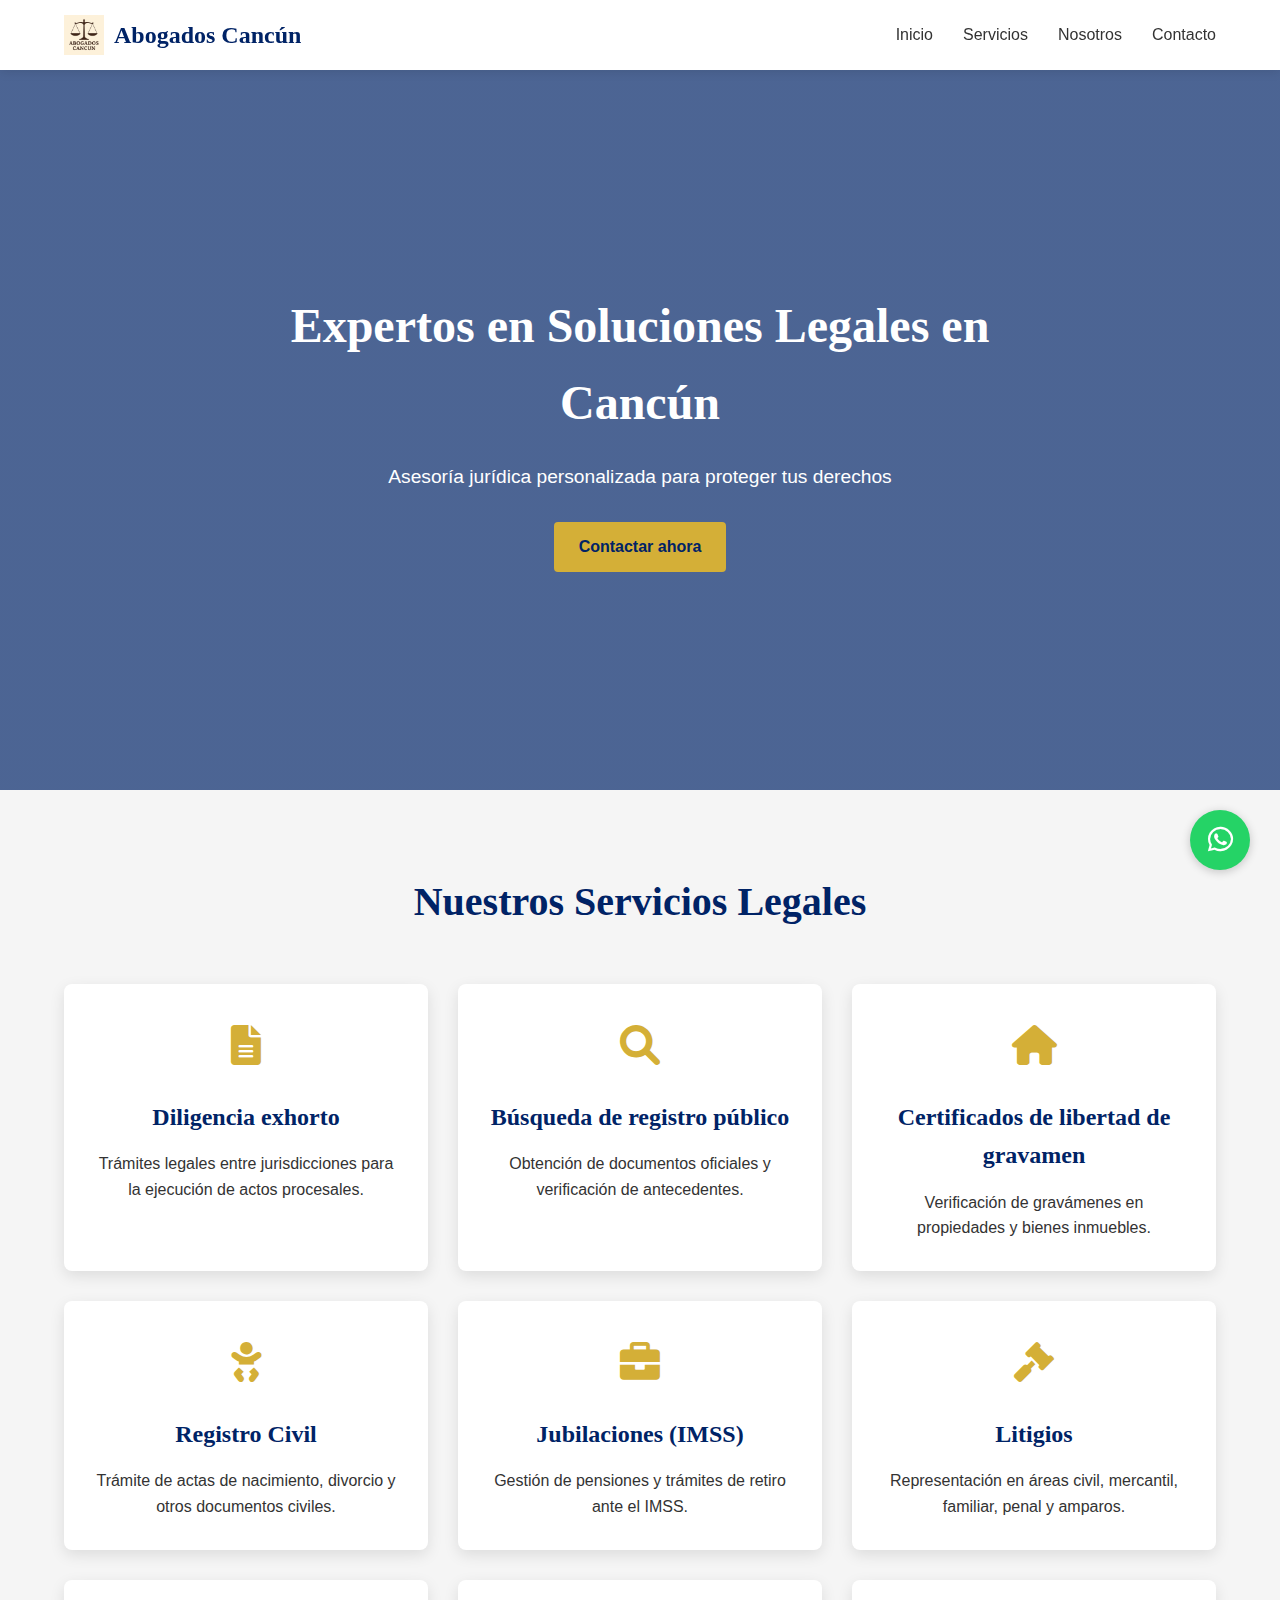
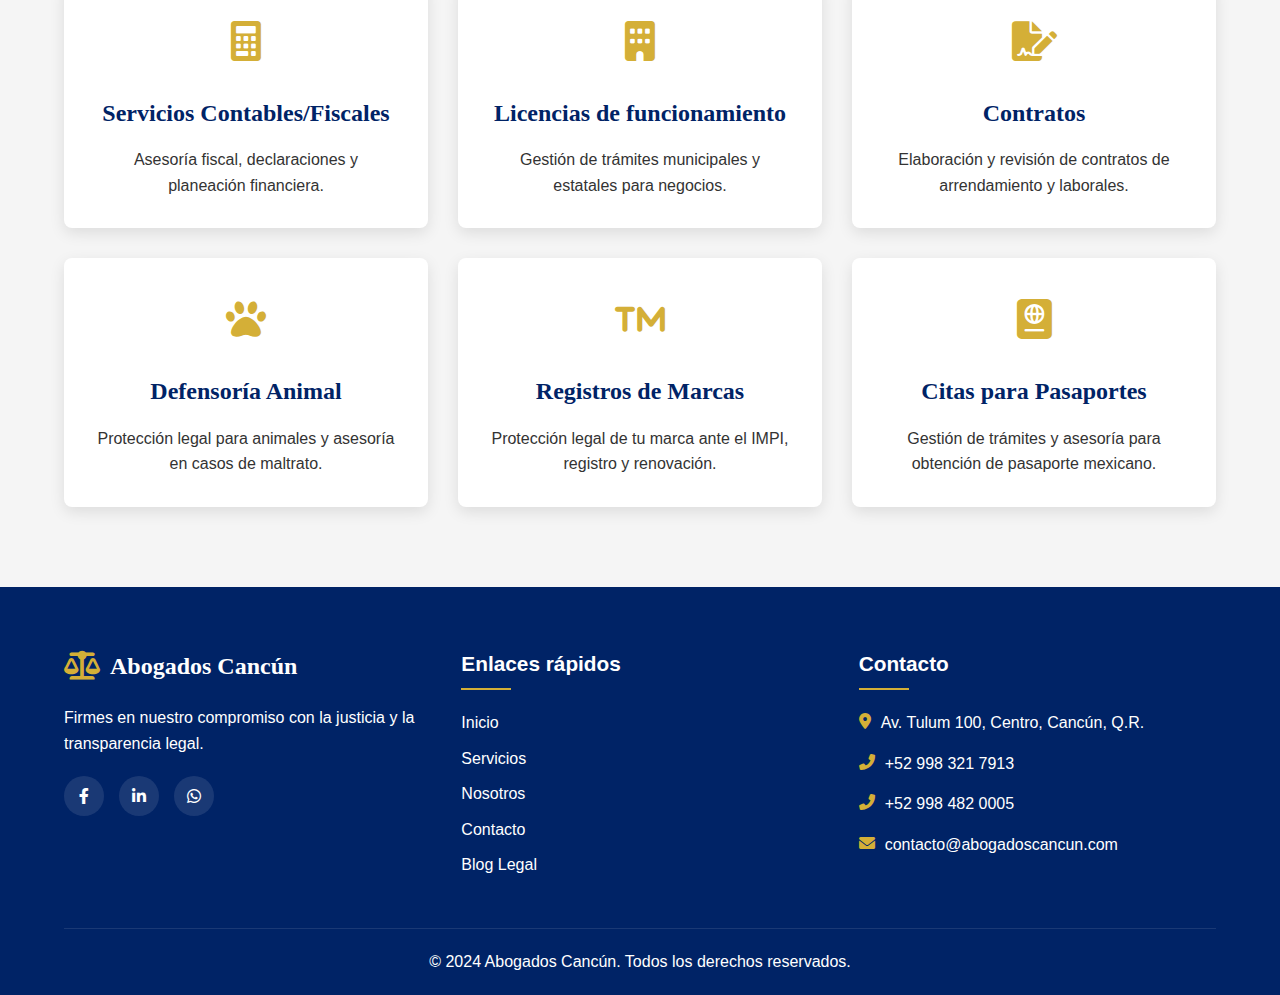
<file: index.html>
<!DOCTYPE html>
<html lang="es">

<head>
    <meta charset="UTF-8">
    <meta name="viewport" content="width=device-width, initial-scale=1.0">
    <title>Abogados Cancún - Servicios Legales</title>
    <link rel="stylesheet" href="https://cdnjs.cloudflare.com/ajax/libs/font-awesome/6.0.0-beta3/css/all.min.css">
    <link rel="stylesheet" href="./styles.css">
</head>

<body>
    <!-- Header -->
    <header>
        <div class="container header-container">
            <div class="logo">
                <img src="./logo.png" alt="">
                <!--<i class="fas fa-balance-scale" style="font-size: 2rem; color: var(--dorado);"></i> -->
                <h1>Abogados Cancún</h1>
            </div>
            <nav>
                <ul>
                    <li><a href="#">Inicio</a></li>
                    <li><a href="#servicios">Servicios</a></li>
                    <li><a href="#">Nosotros</a></li>
                    <li><a href="#">Contacto</a></li>
                </ul>
            </nav>
            <!--<a href="#" class="btn">Consulta gratuita</a> -->
        </div>
    </header>

    <!-- Hero Section -->
    <section class="hero">
        <div class="hero-content">
            <h2>Expertos en Soluciones Legales en Cancún</h2>
            <p>Asesoría jurídica personalizada para proteger tus derechos</p>
            <a href="#" class="btn">Contactar ahora</a>
        </div>
    </section>

    <!-- Servicios Section -->
    <section id="servicios" class="servicios">
        <div class="container">
            <h2>Nuestros Servicios Legales</h2>
            <div class="servicios-grid">
                <!-- Servicio 1 -->
                <div class="servicio-card">
                    <div class="servicio-icon">
                        <i class="fas fa-file-alt"></i>
                    </div>
                    <h3>Diligencia exhorto</h3>
                    <p>Trámites legales entre jurisdicciones para la ejecución de actos procesales.</p>
                </div>

                <!-- Servicio 2 -->
                <div class="servicio-card">
                    <div class="servicio-icon">
                        <i class="fas fa-search"></i>
                    </div>
                    <h3>Búsqueda de registro público</h3>
                    <p>Obtención de documentos oficiales y verificación de antecedentes.</p>
                </div>

                <!-- Servicio 3 -->
                <div class="servicio-card">
                    <div class="servicio-icon">
                        <i class="fas fa-home"></i>
                    </div>
                    <h3>Certificados de libertad de gravamen</h3>
                    <p>Verificación de gravámenes en propiedades y bienes inmuebles.</p>
                </div>

                <!-- Servicio 4 -->
                <div class="servicio-card">
                    <div class="servicio-icon">
                        <i class="fas fa-baby"></i>
                    </div>
                    <h3>Registro Civil</h3>
                    <p>Trámite de actas de nacimiento, divorcio y otros documentos civiles.</p>
                </div>

                <!-- Servicio 5 -->
                <div class="servicio-card">
                    <div class="servicio-icon">
                        <i class="fas fa-briefcase"></i>
                    </div>
                    <h3>Jubilaciones (IMSS)</h3>
                    <p>Gestión de pensiones y trámites de retiro ante el IMSS.</p>
                </div>

                <!-- Servicio 6 -->
                <div class="servicio-card">
                    <div class="servicio-icon">
                        <i class="fas fa-gavel"></i>
                    </div>
                    <h3>Litigios</h3>
                    <p>Representación en áreas civil, mercantil, familiar, penal y amparos.</p>
                </div>

                <!-- Servicio 7 -->
                <div class="servicio-card">
                    <div class="servicio-icon">
                        <i class="fas fa-calculator"></i>
                    </div>
                    <h3>Servicios Contables/Fiscales</h3>
                    <p>Asesoría fiscal, declaraciones y planeación financiera.</p>
                </div>

                <!-- Servicio 8 -->
                <div class="servicio-card">
                    <div class="servicio-icon">
                        <i class="fas fa-building"></i>
                    </div>
                    <h3>Licencias de funcionamiento</h3>
                    <p>Gestión de trámites municipales y estatales para negocios.</p>
                </div>

                <!-- Servicio 9 -->
                <div class="servicio-card">
                    <div class="servicio-icon">
                        <i class="fas fa-file-signature"></i>
                    </div>
                    <h3>Contratos</h3>
                    <p>Elaboración y revisión de contratos de arrendamiento y laborales.</p>
                </div>

                <!-- Servicio 10 -->
                <div class="servicio-card">
                    <div class="servicio-icon">
                        <i class="fas fa-paw"></i>
                    </div>
                    <h3>Defensoría Animal</h3>
                    <p>Protección legal para animales y asesoría en casos de maltrato.</p>
                </div>
                <!-- Servicio 11 - Registros de Marcas -->
                <div class="servicio-card">
                    <div class="servicio-icon">
                        <i class="fas fa-trademark"></i>
                    </div>
                    <h3>Registros de Marcas</h3>
                    <p>Protección legal de tu marca ante el IMPI, registro y renovación.</p>
                </div>

                <!-- Servicio 12 - Citas para Pasaportes -->
                <div class="servicio-card">
                    <div class="servicio-icon">
                        <i class="fas fa-passport"></i>
                    </div>
                    <h3>Citas para Pasaportes</h3>
                    <p>Gestión de trámites y asesoría para obtención de pasaporte mexicano.</p>
                </div>
            </div>
        </div>
    </section>

    <!-- Footer -->
    <footer>
        <div class="container">
            <div class="footer-container">
                <div class="footer-about">
                    <div class="footer-logo">
                        <i class="fas fa-balance-scale"></i>
                        <h3>Abogados Cancún</h3>
                    </div>
                    <p>Firmes en nuestro compromiso con la justicia y la transparencia legal.</p>
                    <div class="social-links">
                        <a href="#"><i class="fab fa-facebook-f"></i></a>
                        <a href="#"><i class="fab fa-linkedin-in"></i></a>
                        <a href="#"><i class="fab fa-whatsapp"></i></a>
                    </div>
                </div>

                <div class="footer-links">
                    <h4>Enlaces rápidos</h4>
                    <ul>
                        <li><a href="#">Inicio</a></li>
                        <li><a href="#servicios">Servicios</a></li>
                        <li><a href="#">Nosotros</a></li>
                        <li><a href="#">Contacto</a></li>
                        <li><a href="#">Blog Legal</a></li>
                    </ul>
                </div>

                <div class="footer-contact">
                    <h4>Contacto</h4>
                    <div class="contact-info">
                        <div class="contact-item">
                            <i class="fas fa-map-marker-alt"></i>
                            <span>Av. Tulum 100, Centro, Cancún, Q.R.</span>
                        </div>
                        <div class="contact-item">
                            <i class="fas fa-phone-alt"></i>
                            <span>+52 998 321 7913</span>
                        </div>
                        <div class="contact-item">
                            <i class="fas fa-phone-alt"></i>
                            <span>+52 998 482 0005</span>
                        </div>

                        <div class="contact-item">
                            <i class="fas fa-envelope"></i>
                            <span>contacto@abogadoscancun.com</span>
                        </div>
                    </div>
                </div>
            </div>

            <div class="copyright">
                <p>&copy; 2024 Abogados Cancún. Todos los derechos reservados.</p>
            </div>
        </div>
    </footer>

    <!-- WhatsApp Float -->
    <a href="https://wa.me/529983217913" class="whatsapp-float" target="_blank">
        <i class="fab fa-whatsapp"></i>
    </a>
</body>

</html>
</file>
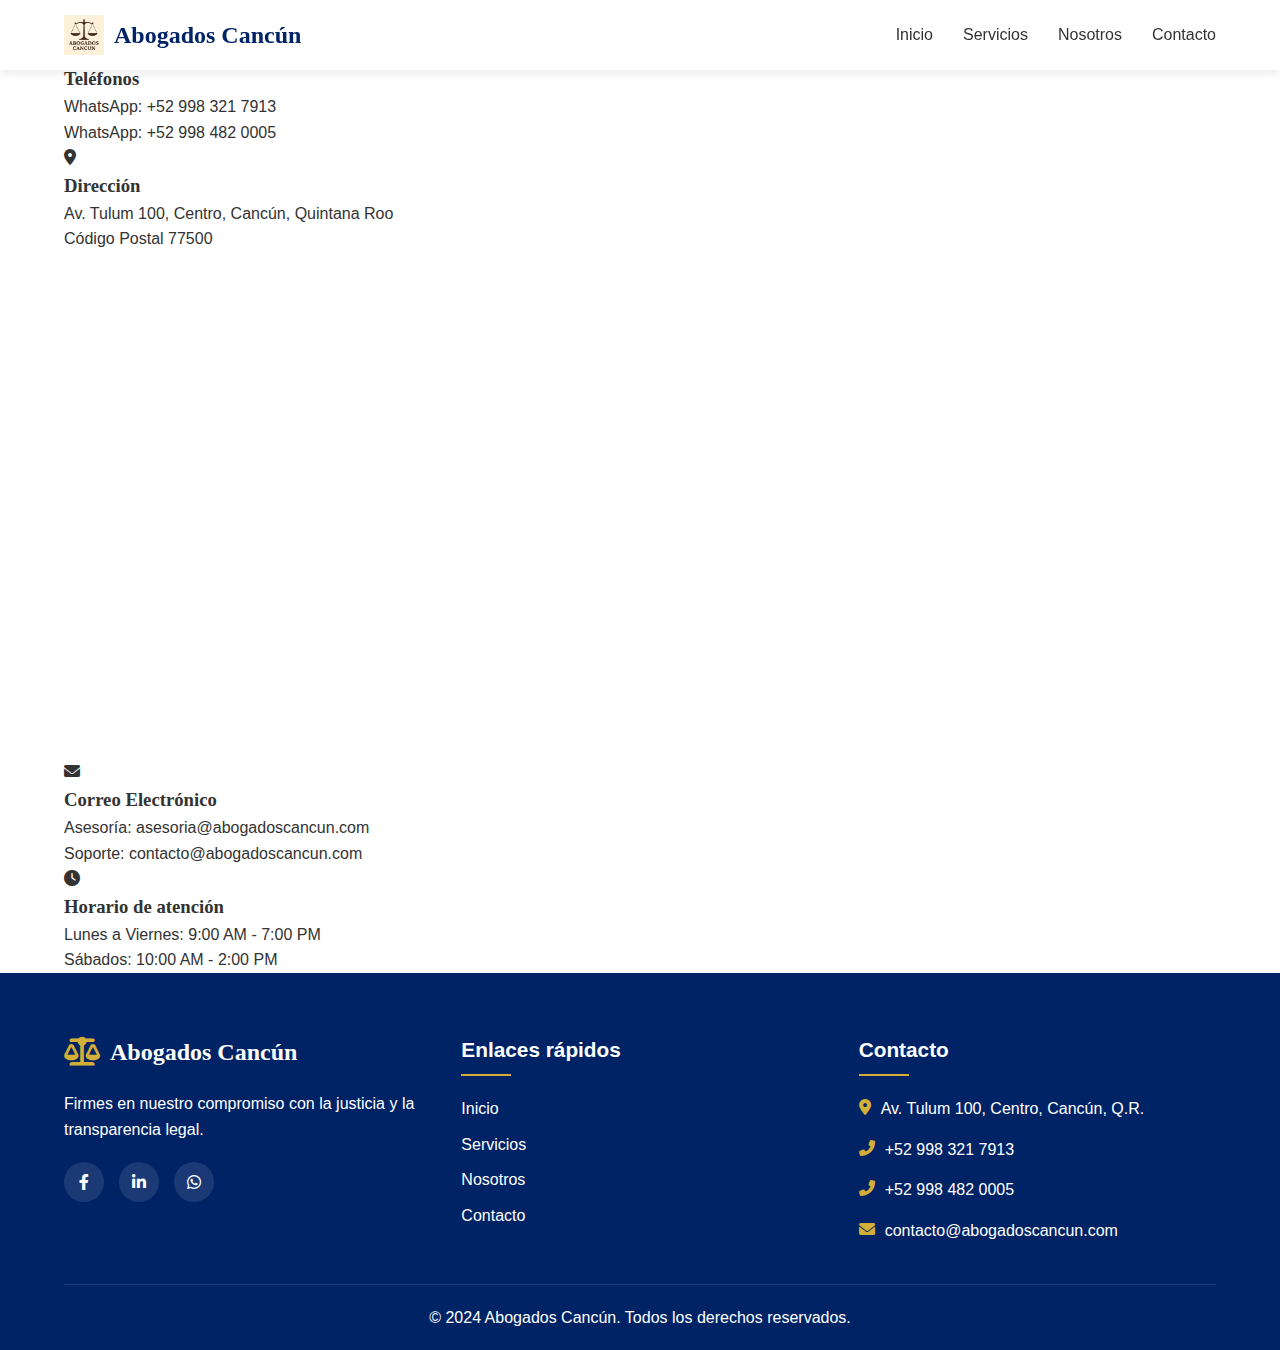
<file: contacto.html>
<!DOCTYPE html>
<html lang="en">

<head>
    <meta charset="UTF-8">
    <meta name="viewport" content="width=device-width, initial-scale=1.0">
    <title>Document</title>
    <link rel="stylesheet" href="https://cdnjs.cloudflare.com/ajax/libs/font-awesome/6.0.0-beta3/css/all.min.css">
    <link rel="stylesheet" href="./styles.css">
</head>

<body>
    <header>
        <div class="container header-container">
            <div class="logo">
                <img src="./logo.png" alt="">
                <!--<i class="fas fa-balance-scale" style="font-size: 2rem; color: var(--dorado);"></i> -->
                <h1>Abogados Cancún</h1>
            </div>
            <nav>
                <ul>
                    <li><a href="./index.html">Inicio</a></li>
                    <li><a href="./index.html#servicios">Servicios</a></li>
                    <li><a href="#">Nosotros</a></li>
                    <li><a href="./contacto.html">Contacto</a></li>
                </ul>
            </nav>
            <!--<a href="#" class="btn">Consulta gratuita</a> -->
        </div>
    </header>
    <!-- Sección de Contacto -->
    <section id="contacto" class="contacto">
        <div class="container">
            <h2>Contacto</h2>
            
            <div class="contacto-grid">
                <!-- Información de contacto -->
                <div class="contacto-info">
                    <div class="contacto-item">
                        <i class="fas fa-phone-alt"></i>
                        <h3>Teléfonos</h3>
                        <p>
                            WhatsApp: +52 998 321 7913<br>
                            WhatsApp: +52 998 482 0005
                        </p>
                    </div>
                    <div class="contacto-item">
                        <i class="fas fa-map-marker-alt"></i>
                        <h3>Dirección</h3>
                        <p>Av. Tulum 100, Centro, Cancún, Quintana Roo<br>Código Postal 77500</p>
                    </div>

                    <!-- Mapa -->
                <div class="mapa-container">
                    <div class="mapa">
                        <iframe
                            src="https://www.google.com/maps/embed?pb=!1m17!1m12!1m3!1d3720.141677888634!2d-86.83031962473902!3d21.18653008050256!2m3!1f0!2f0!3f0!3m2!1i1024!2i768!4f13.1!3m2!1m1!2zMjHCsDExJzExLjUiTiA4NsKwNDknMzkuOSJX!5e0!3m2!1ses!2smx!4v1746575662352!5m2!1ses!2smx"
                            width="100%" height="500" style="border:0;" allowfullscreen="" loading="lazy"
                            referrerpolicy="no-referrer-when-downgrade">
                        </iframe>
                    </div>
                </div>


                    <div class="contacto-item">
                        <i class="fas fa-envelope"></i>
                        <h3>Correo Electrónico</h3>
                        <p>
                            Asesoría: asesoria@abogadoscancun.com<br>
                            Soporte: contacto@abogadoscancun.com
                        </p>
                    </div>

                    <div class="contacto-item">
                        <i class="fas fa-clock"></i>
                        <h3>Horario de atención</h3>
                        <p>
                            Lunes a Viernes: 9:00 AM - 7:00 PM<br>
                            Sábados: 10:00 AM - 2:00 PM
                        </p>
                    </div>
                </div>

                
            </div>
        </div>
    </section>

    <footer>
        <div class="container">
            <div class="footer-container">
                <div class="footer-about">
                    <div class="footer-logo">
                        <i class="fas fa-balance-scale"></i>
                        <h3>Abogados Cancún</h3>
                    </div>
                    <p>Firmes en nuestro compromiso con la justicia y la transparencia legal.</p>
                    <div class="social-links">
                        <a href="https://www.facebook.com/share/1ELaFHjoi9/"><i class="fab fa-facebook-f"></i></a>
                        <a href="#"><i class="fab fa-linkedin-in"></i></a>
                        <a href="https://wa.me/529983217913"><i class="fab fa-whatsapp"></i></a>
                    </div>
                </div>

                <div class="footer-links">
                    <h4>Enlaces rápidos</h4>
                    <ul>
                        <li><a href="./index.html">Inicio</a></li>
                        <li><a href="#servicios">Servicios</a></li>
                        <li><a href="#">Nosotros</a></li>
                        <li><a href="#">Contacto</a></li>
                    </ul>
                </div>

                <div class="footer-contact">
                    <h4>Contacto</h4>
                    <div class="contact-info">
                        <div class="contact-item">
                            <i class="fas fa-map-marker-alt"></i>
                            <span>Av. Tulum 100, Centro, Cancún, Q.R.</span>
                        </div>
                        <div class="contact-item">
                            <i class="fas fa-phone-alt"></i>
                            <span>+52 998 321 7913</span>
                        </div>
                        <div class="contact-item">
                            <i class="fas fa-phone-alt"></i>
                            <span>+52 998 482 0005</span>
                        </div>

                        <div class="contact-item">
                            <i class="fas fa-envelope"></i>
                            <span>contacto@abogadoscancun.com</span>
                        </div>
                    </div>
                </div>
            </div>

            <div class="copyright">
                <p>&copy; 2024 Abogados Cancún. Todos los derechos reservados.</p>
            </div>
        </div>
    </footer>

</body>

</html>
</file>
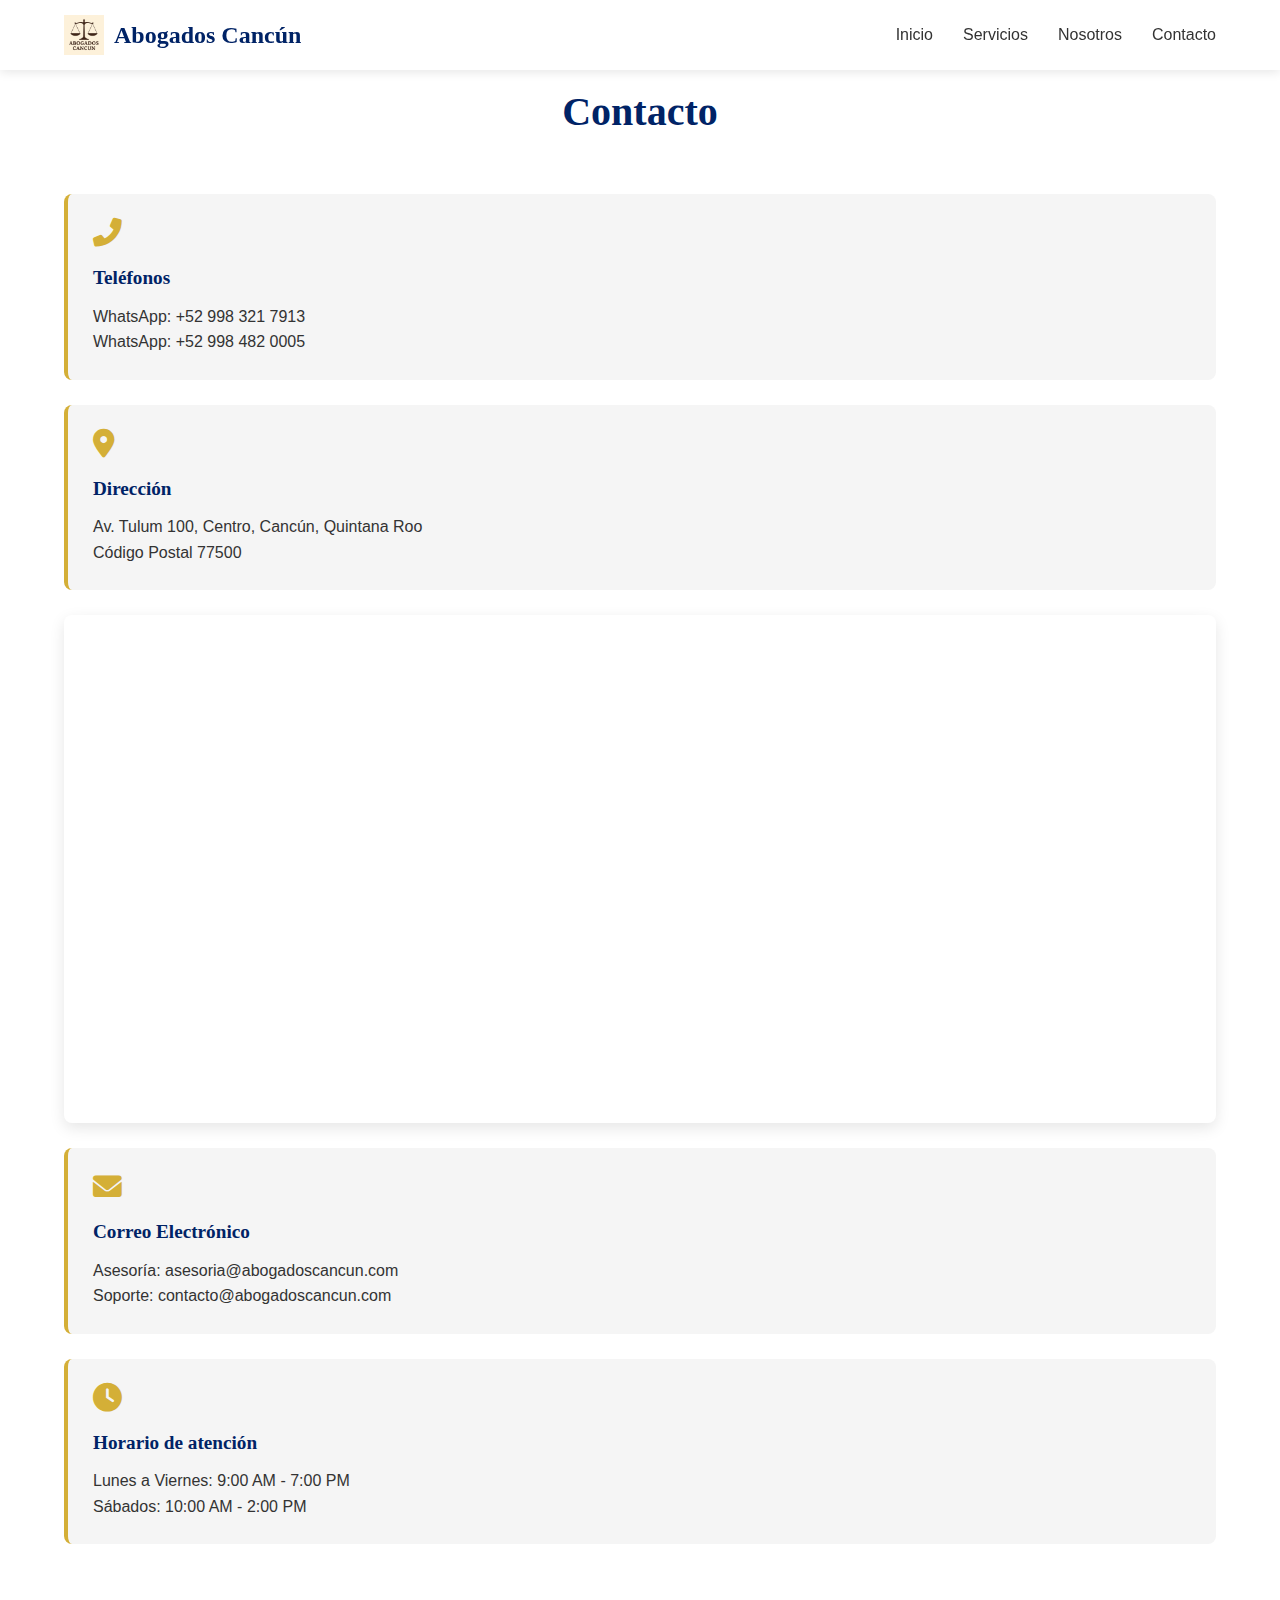
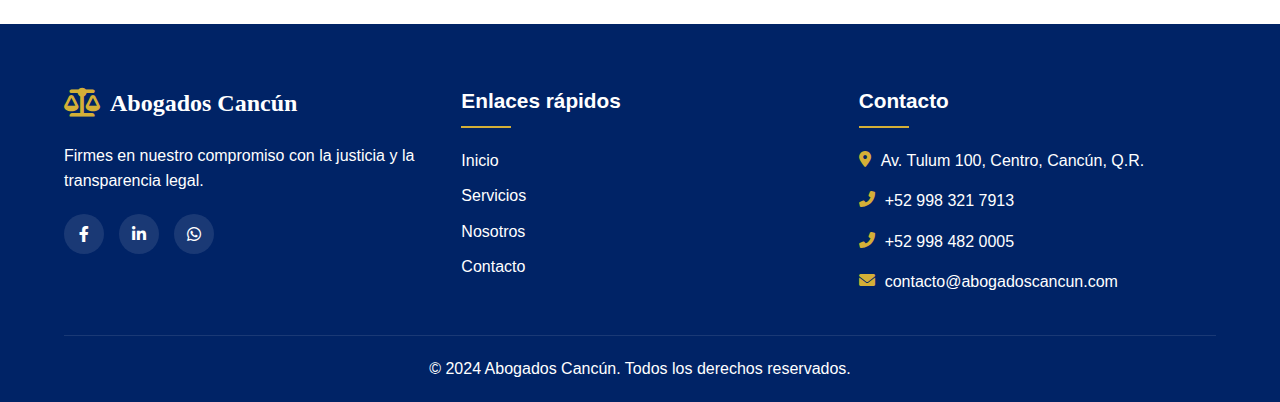
<file: views/contacto.html>
<!DOCTYPE html>
<html lang="en">

<head>
    <meta charset="UTF-8">
    <meta name="viewport" content="width=device-width, initial-scale=1.0">
    <title>Document</title>
    <link rel="stylesheet" href="https://cdnjs.cloudflare.com/ajax/libs/font-awesome/6.0.0-beta3/css/all.min.css">
    <link rel="stylesheet" href="../styles/styles.css">
</head>

<body>
    <header>
        <div class="container header-container">
            <div class="logo">
                <img src="../images/logo.png" alt="">
                <!--<i class="fas fa-balance-scale" style="font-size: 2rem; color: var(--dorado);"></i> -->
                <h1>Abogados Cancún</h1>
            </div>
            <nav>
                <ul>
                    <li><a href="#">Inicio</a></li>
                    <li><a href="../views/index.html#servicios">Servicios</a></li>
                    <li><a href="#">Nosotros</a></li>
                    <li><a href="./contacto.html">Contacto</a></li>
                </ul>
            </nav>
            <!--<a href="#" class="btn">Consulta gratuita</a> -->
        </div>
    </header>
    <!-- Sección de Contacto -->
    <section id="contacto" class="contacto">
        <div class="container">
            <h2>Contacto</h2>
            
            <div class="contacto-grid">
                <!-- Información de contacto -->
                <div class="contacto-info">
                    <div class="contacto-item">
                        <i class="fas fa-phone-alt"></i>
                        <h3>Teléfonos</h3>
                        <p>
                            WhatsApp: +52 998 321 7913<br>
                            WhatsApp: +52 998 482 0005
                        </p>
                    </div>
                    <div class="contacto-item">
                        <i class="fas fa-map-marker-alt"></i>
                        <h3>Dirección</h3>
                        <p>Av. Tulum 100, Centro, Cancún, Quintana Roo<br>Código Postal 77500</p>
                    </div>

                    <!-- Mapa -->
                <div class="mapa-container">
                    <div class="mapa">
                        <iframe
                            src="https://www.google.com/maps/embed?pb=!1m17!1m12!1m3!1d3720.141677888634!2d-86.83031962473902!3d21.18653008050256!2m3!1f0!2f0!3f0!3m2!1i1024!2i768!4f13.1!3m2!1m1!2zMjHCsDExJzExLjUiTiA4NsKwNDknMzkuOSJX!5e0!3m2!1ses!2smx!4v1746575662352!5m2!1ses!2smx"
                            width="100%" height="500" style="border:0;" allowfullscreen="" loading="lazy"
                            referrerpolicy="no-referrer-when-downgrade">
                        </iframe>
                    </div>
                </div>


                    <div class="contacto-item">
                        <i class="fas fa-envelope"></i>
                        <h3>Correo Electrónico</h3>
                        <p>
                            Asesoría: asesoria@abogadoscancun.com<br>
                            Soporte: contacto@abogadoscancun.com
                        </p>
                    </div>

                    <div class="contacto-item">
                        <i class="fas fa-clock"></i>
                        <h3>Horario de atención</h3>
                        <p>
                            Lunes a Viernes: 9:00 AM - 7:00 PM<br>
                            Sábados: 10:00 AM - 2:00 PM
                        </p>
                    </div>
                </div>

                
            </div>
        </div>
    </section>

    <footer>
        <div class="container">
            <div class="footer-container">
                <div class="footer-about">
                    <div class="footer-logo">
                        <i class="fas fa-balance-scale"></i>
                        <h3>Abogados Cancún</h3>
                    </div>
                    <p>Firmes en nuestro compromiso con la justicia y la transparencia legal.</p>
                    <div class="social-links">
                        <a href="https://www.facebook.com/share/1ELaFHjoi9/"><i class="fab fa-facebook-f"></i></a>
                        <a href="#"><i class="fab fa-linkedin-in"></i></a>
                        <a href="https://wa.me/529983217913"><i class="fab fa-whatsapp"></i></a>
                    </div>
                </div>

                <div class="footer-links">
                    <h4>Enlaces rápidos</h4>
                    <ul>
                        <li><a href="../views/index.html">Inicio</a></li>
                        <li><a href="#servicios">Servicios</a></li>
                        <li><a href="#">Nosotros</a></li>
                        <li><a href="#">Contacto</a></li>
                    </ul>
                </div>

                <div class="footer-contact">
                    <h4>Contacto</h4>
                    <div class="contact-info">
                        <div class="contact-item">
                            <i class="fas fa-map-marker-alt"></i>
                            <span>Av. Tulum 100, Centro, Cancún, Q.R.</span>
                        </div>
                        <div class="contact-item">
                            <i class="fas fa-phone-alt"></i>
                            <span>+52 998 321 7913</span>
                        </div>
                        <div class="contact-item">
                            <i class="fas fa-phone-alt"></i>
                            <span>+52 998 482 0005</span>
                        </div>

                        <div class="contact-item">
                            <i class="fas fa-envelope"></i>
                            <span>contacto@abogadoscancun.com</span>
                        </div>
                    </div>
                </div>
            </div>

            <div class="copyright">
                <p>&copy; 2024 Abogados Cancún. Todos los derechos reservados.</p>
            </div>
        </div>
    </footer>

</body>

</html>
</file>
<file: styles.css>
/* Estilos generales */
:root {
    --azul-oscuro: #002366;
    --dorado: #D4AF37;
    --gris-claro: #f5f5f5;
    --blanco: #ffffff;
    --negro: #333333;
}

* {
    margin: 0;
    padding: 0;
    box-sizing: border-box;
    font-family: 'Roboto', sans-serif;
}

body {
    color: var(--negro);
    line-height: 1.6;
}

h1,
h2,
h3 {
    font-family: 'Playfair Display', serif;
    font-weight: 700;
}

a {
    text-decoration: none;
    color: inherit;
}

.container {
    width: 90%;
    max-width: 1200px;
    margin: 0 auto;
}

.btn {
    display: inline-block;
    padding: 12px 25px;
    background-color: var(--dorado);
    color: var(--azul-oscuro);
    border-radius: 4px;
    font-weight: 600;
    transition: all 0.3s ease;
    border: none;
    cursor: pointer;
}

.btn:hover {
    background-color: var(--azul-oscuro);
    color: var(--blanco);
    transform: translateY(-2px);
}

/* Header */
header {
    background-color: var(--blanco);
    box-shadow: 0 2px 10px rgba(0, 0, 0, 0.1);
    position: fixed;
    width: 100%;
    top: 0;
    z-index: 1000;
    padding: 15px 0;
}

.header-container {
    display: flex;
    justify-content: space-between;
    align-items: center;
}

.logo {
    display: flex;
    align-items: center;
    gap: 10px;
}

.logo img {
    height: 40px;
}

.logo h1 {
    font-size: 1.5rem;
    color: var(--azul-oscuro);
}

nav ul {
    display: flex;
    list-style: none;
    gap: 30px;
}

nav ul li a {
    font-weight: 500;
    transition: color 0.3s;
}

nav ul li a:hover {
    color: var(--dorado);
}

/* Hero */
.hero {
    background: linear-gradient(rgba(0, 35, 102, 0.7), rgba(0, 35, 102, 0.7)), url('https://images.unsplash.com/photo-1589829545856-d10d557cf95f?ixlib=rb-1.2.1&auto=format&fit=crop&w=1350&q=80') no-repeat center center/cover;
    height: 80vh;
    display: flex;
    align-items: center;
    color: var(--blanco);
    text-align: center;
    margin-top: 70px;
}

.hero-content {
    max-width: 800px;
    margin: 0 auto;
    padding: 0 20px;
}

.hero h2 {
    font-size: 3rem;
    margin-bottom: 20px;
}

.hero p {
    font-size: 1.2rem;
    margin-bottom: 30px;
}

/* Servicios */
.servicios {
    padding: 80px 0;
    background-color: var(--gris-claro);
}

.servicios h2 {
    text-align: center;
    font-size: 2.5rem;
    margin-bottom: 50px;
    color: var(--azul-oscuro);
}

.servicios-grid {
    display: grid;
    grid-template-columns: repeat(auto-fit, minmax(300px, 1fr));
    gap: 30px;
}

.servicio-card {
    background-color: var(--blanco);
    border-radius: 8px;
    overflow: hidden;
    box-shadow: 0 5px 15px rgba(0, 0, 0, 0.1);
    transition: transform 0.3s ease;
    padding: 30px;
    text-align: center;
}

.servicio-card:hover {
    transform: translateY(-10px);
}

.servicio-icon {
    font-size: 2.5rem;
    color: var(--dorado);
    margin-bottom: 20px;
}

.servicio-card h3 {
    font-size: 1.5rem;
    margin-bottom: 15px;
    color: var(--azul-oscuro);
}

/* Footer */
footer {
    background-color: var(--azul-oscuro);
    color: var(--blanco);
    padding: 60px 0 20px;
}

.footer-container {
    display: grid;
    grid-template-columns: repeat(auto-fit, minmax(250px, 1fr));
    gap: 40px;
    margin-bottom: 40px;
}

.footer-logo {
    display: flex;
    align-items: center;
    gap: 10px;
    margin-bottom: 20px;
}

.footer-logo h3 {
    font-size: 1.5rem;
}

.footer-logo i {
    font-size: 1.8rem;
    color: var(--dorado);
}

.footer-about p {
    margin-bottom: 20px;
}

.social-links {
    display: flex;
    gap: 15px;
}

.social-links a {
    display: flex;
    align-items: center;
    justify-content: center;
    width: 40px;
    height: 40px;
    background-color: rgba(255, 255, 255, 0.1);
    border-radius: 50%;
    transition: all 0.3s ease;
}

.social-links a:hover {
    background-color: var(--dorado);
    color: var(--azul-oscuro);
}

.footer-links h4,
.footer-contact h4 {
    font-size: 1.3rem;
    margin-bottom: 20px;
    position: relative;
    padding-bottom: 10px;
}

.footer-links h4::after,
.footer-contact h4::after {
    content: '';
    position: absolute;
    left: 0;
    bottom: 0;
    width: 50px;
    height: 2px;
    background-color: var(--dorado);
}

.footer-links ul {
    list-style: none;
}

.footer-links ul li {
    margin-bottom: 10px;
}

.footer-links ul li a {
    transition: color 0.3s;
}

.footer-links ul li a:hover {
    color: var(--dorado);
}

.contact-info {
    display: flex;
    flex-direction: column;
    gap: 15px;
}

.contact-item {
    display: flex;
    align-items: flex-start;
    gap: 10px;
}

.contact-item i {
    color: var(--dorado);
    margin-top: 3px;
}

.copyright {
    text-align: center;
    padding-top: 20px;
    border-top: 1px solid rgba(255, 255, 255, 0.1);
}

/* WhatsApp flotante */
.whatsapp-float {
    position: fixed;
    bottom: 30px;
    right: 30px;
    background-color: #25D366;
    color: white;
    width: 60px;
    height: 60px;
    border-radius: 50%;
    display: flex;
    align-items: center;
    justify-content: center;
    font-size: 1.8rem;
    box-shadow: 0 2px 10px rgba(0, 0, 0, 0.2);
    z-index: 100;
    transition: all 0.3s ease;
}

.whatsapp-float:hover {
    transform: scale(1.1);
    box-shadow: 0 4px 15px rgba(0, 0, 0, 0.3);
}

/* Responsive */
@media (max-width: 768px) {
    .header-container {
        flex-direction: column;
        gap: 15px;
    }

    nav ul {
        gap: 15px;
    }

    .hero h2 {
        font-size: 2.2rem;
    }

    .hero p {
        font-size: 1rem;
    }

    .servicios-grid {
        grid-template-columns: 1fr;
    }
}
</file>
<file: styles/styles.css>
/* Estilos generales */
:root {
    --azul-oscuro: #002366;
    --dorado: #D4AF37;
    --gris-claro: #f5f5f5;
    --blanco: #ffffff;
    --negro: #333333;
}

* {
    margin: 0;
    padding: 0;
    box-sizing: border-box;
    font-family: 'Roboto', sans-serif;
}

body {
    color: var(--negro);
    line-height: 1.6;
}

h1,
h2,
h3 {
    font-family: 'Playfair Display', serif;
    font-weight: 700;
}

a {
    text-decoration: none;
    color: inherit;
}

.container {
    width: 90%;
    max-width: 1200px;
    margin: 0 auto;
}

.btn {
    display: inline-block;
    padding: 12px 25px;
    background-color: var(--dorado);
    color: var(--azul-oscuro);
    border-radius: 4px;
    font-weight: 600;
    transition: all 0.3s ease;
    border: none;
    cursor: pointer;
}

.btn:hover {
    background-color: var(--azul-oscuro);
    color: var(--blanco);
    transform: translateY(-2px);
}

/* Header */
header {
    background-color: var(--blanco);
    box-shadow: 0 2px 10px rgba(0, 0, 0, 0.1);
    position: fixed;
    width: 100%;
    top: 0;
    z-index: 1000;
    padding: 15px 0;
}

.header-container {
    display: flex;
    justify-content: space-between;
    align-items: center;
}

.logo {
    display: flex;
    align-items: center;
    gap: 10px;
}

.logo img {
    height: 40px;
}

.logo h1 {
    font-size: 1.5rem;
    color: var(--azul-oscuro);
}

nav ul {
    display: flex;
    list-style: none;
    gap: 30px;
}

nav ul li a {
    font-weight: 500;
    transition: color 0.3s;
}

nav ul li a:hover {
    color: var(--dorado);
}

/* Hero */
.hero {
    background: linear-gradient(rgba(0, 35, 102, 0.7), rgba(0, 35, 102, 0.7)), url('https://images.unsplash.com/photo-1589829545856-d10d557cf95f?ixlib=rb-1.2.1&auto=format&fit=crop&w=1350&q=80') no-repeat center center/cover;
    height: 80vh;
    display: flex;
    align-items: center;
    color: var(--blanco);
    text-align: center;
    margin-top: 70px;
}

.hero-content {
    max-width: 800px;
    margin: 0 auto;
    padding: 0 20px;
}

.hero h2 {
    font-size: 3rem;
    margin-bottom: 20px;
}

.hero p {
    font-size: 1.2rem;
    margin-bottom: 30px;
}

/* Sección Sobre Nosotros */
.about {
    padding: 60px 0;
    background-color: var(--blanco);
    text-align: center;
}

.about h2 {
    color: var(--azul-oscuro);
    font-size: 2.3rem;
    margin-bottom: 25px;
}

.about-description {
    max-width: 800px;
    margin: 0 auto;
    font-size: 1.1rem;
    line-height: 1.8;
    color: var(--negro);
    padding: 0 20px;
}

@media (max-width: 768px) {
    .about h2 {
        font-size: 1.8rem;
    }
    
    .about-description {
        font-size: 1rem;
    }
}

/* Servicios */
.servicios {
    padding: 80px 0;
    background-color: var(--gris-claro);
}

.servicios h2 {
    text-align: center;
    font-size: 2.5rem;
    margin-bottom: 50px;
    color: var(--azul-oscuro);
}

.servicios-grid {
    display: grid;
    grid-template-columns: repeat(auto-fit, minmax(300px, 1fr));
    gap: 30px;
}

.servicio-card {
    background-color: var(--blanco);
    border-radius: 8px;
    overflow: hidden;
    box-shadow: 0 5px 15px rgba(0, 0, 0, 0.1);
    transition: transform 0.3s ease;
    padding: 30px;
    text-align: center;
    cursor: pointer;
}

.servicio-card:hover {
    transform: translateY(-10px);
}

.servicio-icon {
    font-size: 2.5rem;
    color: var(--dorado);
    margin-bottom: 20px;
}

.servicio-card h3 {
    font-size: 1.5rem;
    margin-bottom: 15px;
    color: var(--azul-oscuro);
}

/* Estilos para los modales */
.modal-overlay {
    position: fixed;
    top: 0;
    left: 0;
    width: 100%;
    height: 100%;
    background-color: rgba(0, 0, 0, 0.7);
    z-index: 1000;
    display: none;
}

.modal {
    position: fixed;
    top: 50%;
    left: 50%;
    transform: translate(-50%, -50%);
    background-color: var(--blanco);
    padding: 30px;
    border-radius: 8px;
    z-index: 1001;
    max-width: 600px;
    width: 90%;
    display: none;
}

.modal-content {
    position: relative;
    text-align: justify;
}

.close-modal {
    position: absolute;
    top: -15px;
    right: -15px;
    font-size: 1.5rem;
    cursor: pointer;
    color: var(--azul-oscuro);
}

.modal-body {
    padding: 20px 0;
}

.modal-body li{
    margin-left: 15px;
}

.modal.active,
.modal-overlay.active {
    display: block;
}

@media (max-width: 768px) {
    .modal {
        padding: 20px;
    }
}

/* Footer */
footer {
    background-color: var(--azul-oscuro);
    color: var(--blanco);
    padding: 60px 0 20px;
}

.footer-container {
    display: grid;
    grid-template-columns: repeat(auto-fit, minmax(250px, 1fr));
    gap: 40px;
    margin-bottom: 40px;
}

.footer-logo {
    display: flex;
    align-items: center;
    gap: 10px;
    margin-bottom: 20px;
}

.footer-logo h3 {
    font-size: 1.5rem;
}

.footer-logo i {
    font-size: 1.8rem;
    color: var(--dorado);
}

.footer-about p {
    margin-bottom: 20px;
}

.social-links {
    display: flex;
    gap: 15px;
}

.social-links a {
    display: flex;
    align-items: center;
    justify-content: center;
    width: 40px;
    height: 40px;
    background-color: rgba(255, 255, 255, 0.1);
    border-radius: 50%;
    transition: all 0.3s ease;
}

.social-links a:hover {
    background-color: var(--dorado);
    color: var(--azul-oscuro);
}

.footer-links h4,
.footer-contact h4 {
    font-size: 1.3rem;
    margin-bottom: 20px;
    position: relative;
    padding-bottom: 10px;
}

.footer-links h4::after,
.footer-contact h4::after {
    content: '';
    position: absolute;
    left: 0;
    bottom: 0;
    width: 50px;
    height: 2px;
    background-color: var(--dorado);
}

.footer-links ul {
    list-style: none;
}

.footer-links ul li {
    margin-bottom: 10px;
}

.footer-links ul li a {
    transition: color 0.3s;
}

.footer-links ul li a:hover {
    color: var(--dorado);
}

.contact-info {
    display: flex;
    flex-direction: column;
    gap: 15px;
}

.contact-item {
    display: flex;
    align-items: flex-start;
    gap: 10px;
}

.contact-item i {
    color: var(--dorado);
    margin-top: 3px;
}

.copyright {
    text-align: center;
    padding-top: 20px;
    border-top: 1px solid rgba(255, 255, 255, 0.1);
}

/* WhatsApp flotante */
.whatsapp-float {
    position: fixed;
    bottom: 30px;
    right: 30px;
    background-color: #25D366;
    color: white;
    width: 60px;
    height: 60px;
    border-radius: 50%;
    display: flex;
    align-items: center;
    justify-content: center;
    font-size: 1.8rem;
    box-shadow: 0 2px 10px rgba(0, 0, 0, 0.2);
    z-index: 100;
    transition: all 0.3s ease;
}

.whatsapp-float:hover {
    transform: scale(1.1);
    box-shadow: 0 4px 15px rgba(0, 0, 0, 0.3);
}

/* Responsive */
@media (max-width: 768px) {
    .header-container {
        flex-direction: column;
        gap: 15px;
    }

    nav ul {
        gap: 15px;
    }

    .hero h2 {
        font-size: 2.2rem;
    }

    .hero p {
        font-size: 1rem;
    }

    .servicios-grid {
        grid-template-columns: 1fr;
    }
}

/* Estilos Sección Contacto */
/* Estilos Sección Contacto */
.contacto {
    padding: 80px 0;
    background-color: var(--blanco);
}

.contacto h2 {
    text-align: center;
    color: var(--azul-oscuro);
    margin-bottom: 50px;
    font-size: 2.5rem;
}

.contacto-grid {
    display: grid;
    grid-template-columns: 1fr;
    gap: 40px;
}

.contacto-info {
    display: grid;
    gap: 25px;
    align-content: start;
}

.contacto-item {
    background: var(--gris-claro);
    padding: 25px;
    border-radius: 8px;
    border-left: 4px solid var(--dorado);
}

.contacto-item i {
    font-size: 1.8rem;
    color: var(--dorado);
    margin-bottom: 15px;
}

.contacto-item h3 {
    color: var(--azul-oscuro);
    margin-bottom: 10px;
    font-size: 1.2rem;
}

.mapa-container {
    height: 100%;
    border-radius: 8px;
    overflow: hidden;
    box-shadow: 0 5px 15px rgba(0,0,0,0.1);
}

.mapa iframe {
    width: 100%;
    height: 100%;
    min-height: 500px;

}

@media (max-width: 992px) {
    .contacto-grid {
        grid-template-columns: 1fr;
    }
    
    .mapa iframe {
        min-height: 400px;
    }
}

@media (max-width: 576px) {
    .contacto h2 {
        font-size: 2rem;
    }
    
    .contacto-item {
        padding: 20px;
    }
}


/* <iframe src="https://www.google.com/maps/embed?pb=!1m17!1m12!1m3!1d3720.141677888634!2d-86.83031962473902!3d21.18653008050256!2m3!1f0!2f0!3f0!3m2!1i1024!2i768!4f13.1!3m2!1m1!2zMjHCsDExJzExLjUiTiA4NsKwNDknMzkuOSJX!5e0!3m2!1ses!2smx!4v1746575662352!5m2!1ses!2smx" width="100%" height="300"
                            style="border:0;" allowfullscreen="" loading="lazy"
                            referrerpolicy="no-referrer-when-downgrade">
                        </iframe> */
</file>
